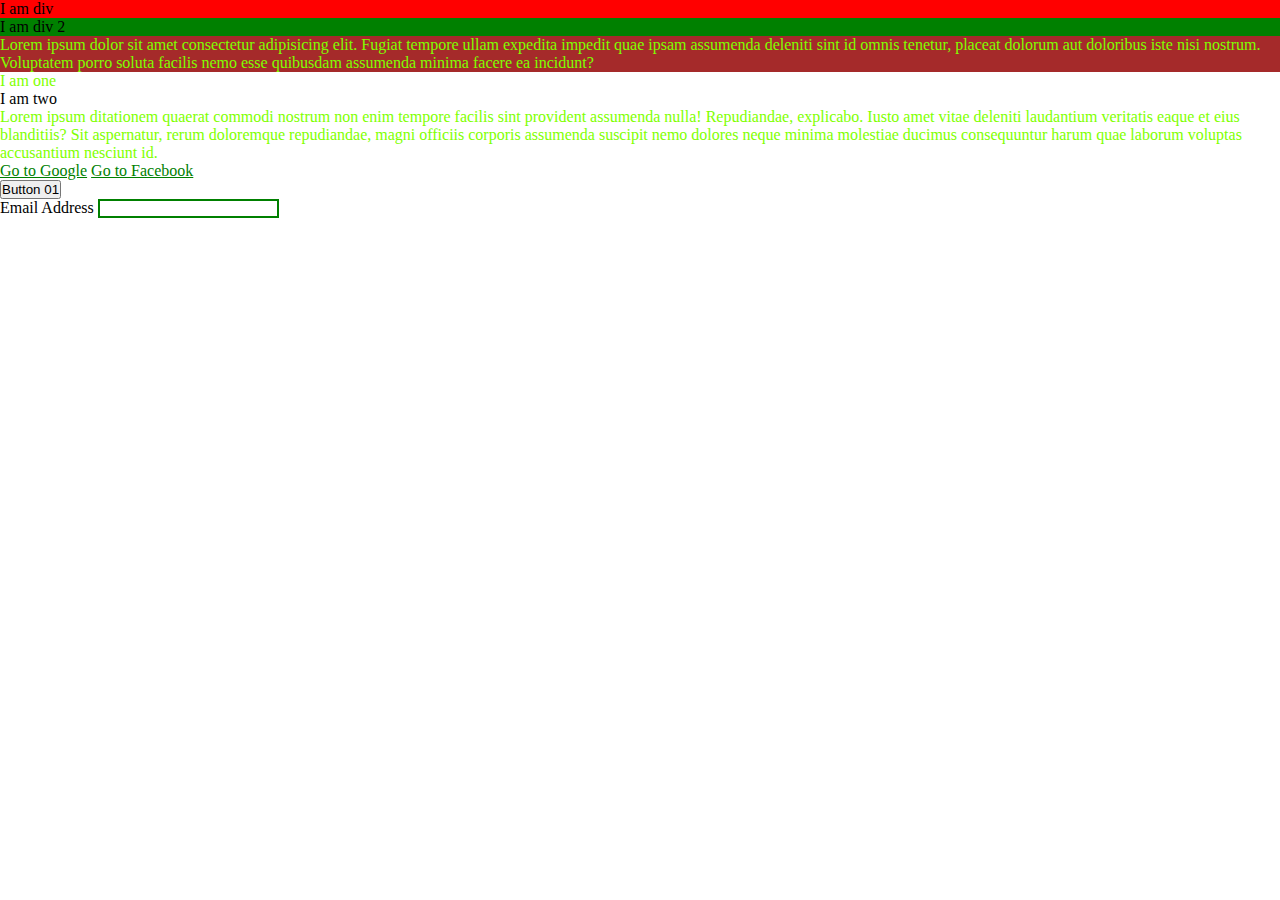
<file: Day 01/index.html>
<!DOCTYPE html>
<html lang="en">
<head>
    <meta charset="UTF-8">
    <meta name="viewport" content="width=device-width, initial-scale=1.0">
    <title>CSS Selectors</title>
    <link rel="stylesheet" href="style.css">
</head>
<body>
    <div class="red">
        I am div
    </div>

    <div id="green">
        I am div 2
    </div>

    <!-- child selector  -->
    <div>
        <p>Lorem ipsum dolor sit amet consectetur adipisicing elit. Fugiat tempore ullam expedita impedit quae ipsam assumenda deleniti sint id omnis tenetur, placeat dolorum aut doloribus iste nisi nostrum. Voluptatem porro soluta facilis nemo esse quibusdam assumenda minima facere ea incidunt?</p>
    </div>
    <main class="one">
        <p>I am one</p>
        <p>I am two</p>
    </main>

    <div>
        <article>
            <p>Lorem ipsum ditationem quaerat commodi nostrum non enim tempore facilis sint provident assumenda nulla! Repudiandae, explicabo. Iusto amet vitae deleniti laudantium veritatis eaque et eius blanditiis? Sit aspernatur, rerum doloremque repudiandae, magni officiis corporis assumenda suscipit nemo dolores neque minima molestiae ducimus consequuntur harum quae laborum voluptas accusantium nesciunt id.</p>
        </article>
    </div>

    <a href="https://www.google.com">Go to Google</a>
    <a href="https://www.facebook.com">Go to Facebook</a>

    <div>
        <button>Button 01</button>
    </div>

    <div>
        <label for="takeEmail">Email Address</label>
        <input type="email" name="takeEmail" id="takeEmail">
    </div>
</body>
</html>
</file>
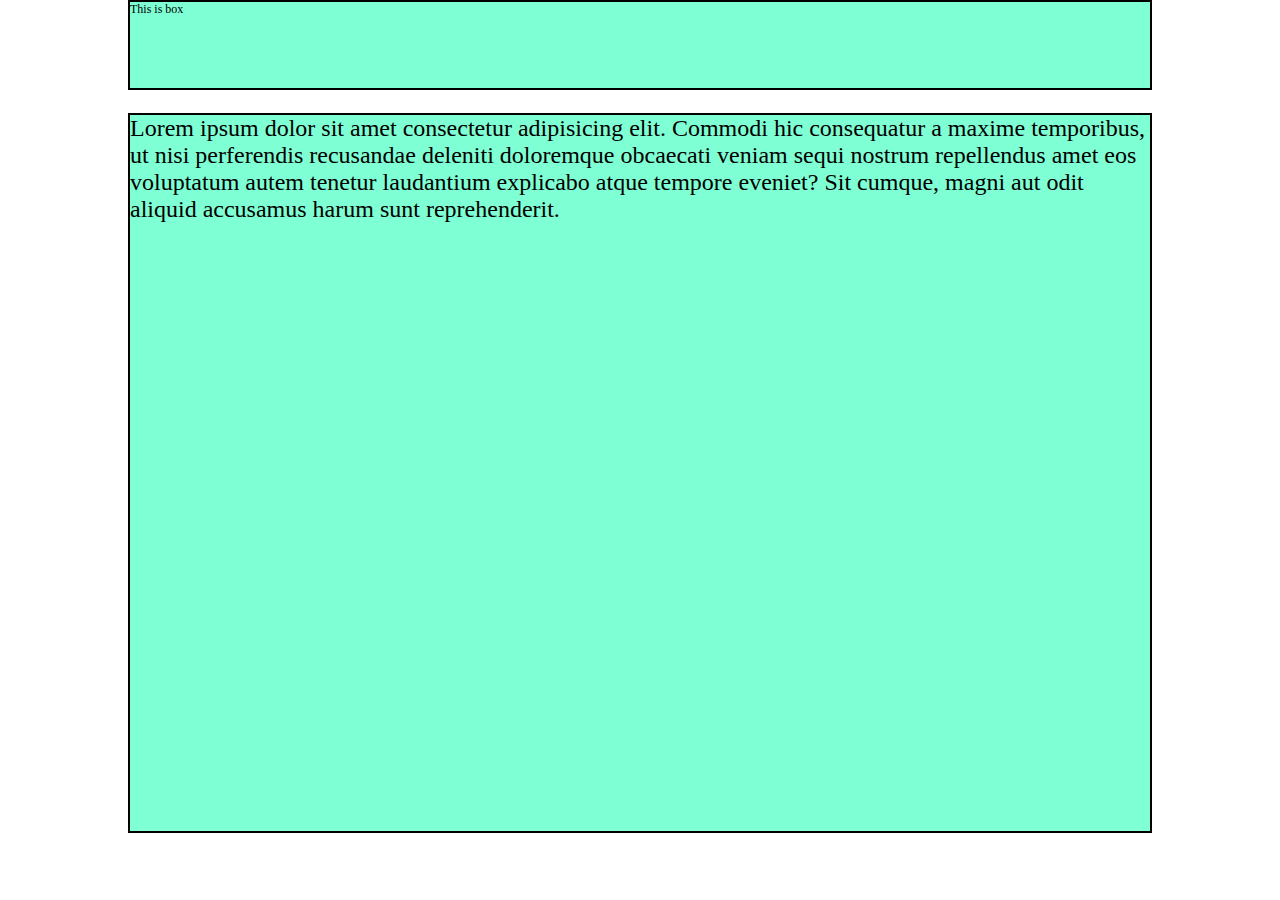
<file: Day 03/index.html>
<!DOCTYPE html>
<html lang="en">
<head>
    <meta charset="UTF-8">
    <meta name="viewport" content="width=device-width, initial-scale=1.0">
    <title>Sizing Units in HTML</title>
    <style>
        *{
            margin: 0;
            padding: 0;
        }
        html{
            font-size: 12px;
        }
        .box{
            border: 2px solid black;
            /* width: 1596px;  this is not responsive unit*/
            width: 80vw;
            height: 10vh;
            margin: auto;
            background-color: aquamarine;
            box-sizing: border-box;
        }
        .container{
            border: 2px solid black;
            /* width: 1596px;  this is not responsive unit*/
            width: 80vw;
            height: 80vh;
            margin: 23px auto;
            background-color: aquamarine;
            box-sizing: border-box;
            font-size: 18px;
        }

        .container p{
            font-size: 2rem;
        }
    </style>
</head>
<body>
    <div class="box">
        This is box
    </div>

    <div class="container">
        <p>
            Lorem ipsum dolor sit amet consectetur adipisicing elit. Commodi hic consequatur a maxime temporibus, ut nisi perferendis recusandae deleniti doloremque obcaecati veniam sequi nostrum repellendus amet eos voluptatum autem tenetur laudantium explicabo atque tempore eveniet? Sit cumque, magni aut odit aliquid accusamus harum sunt reprehenderit.
        </p>
        
    </div>
</body>
</html>
</file>
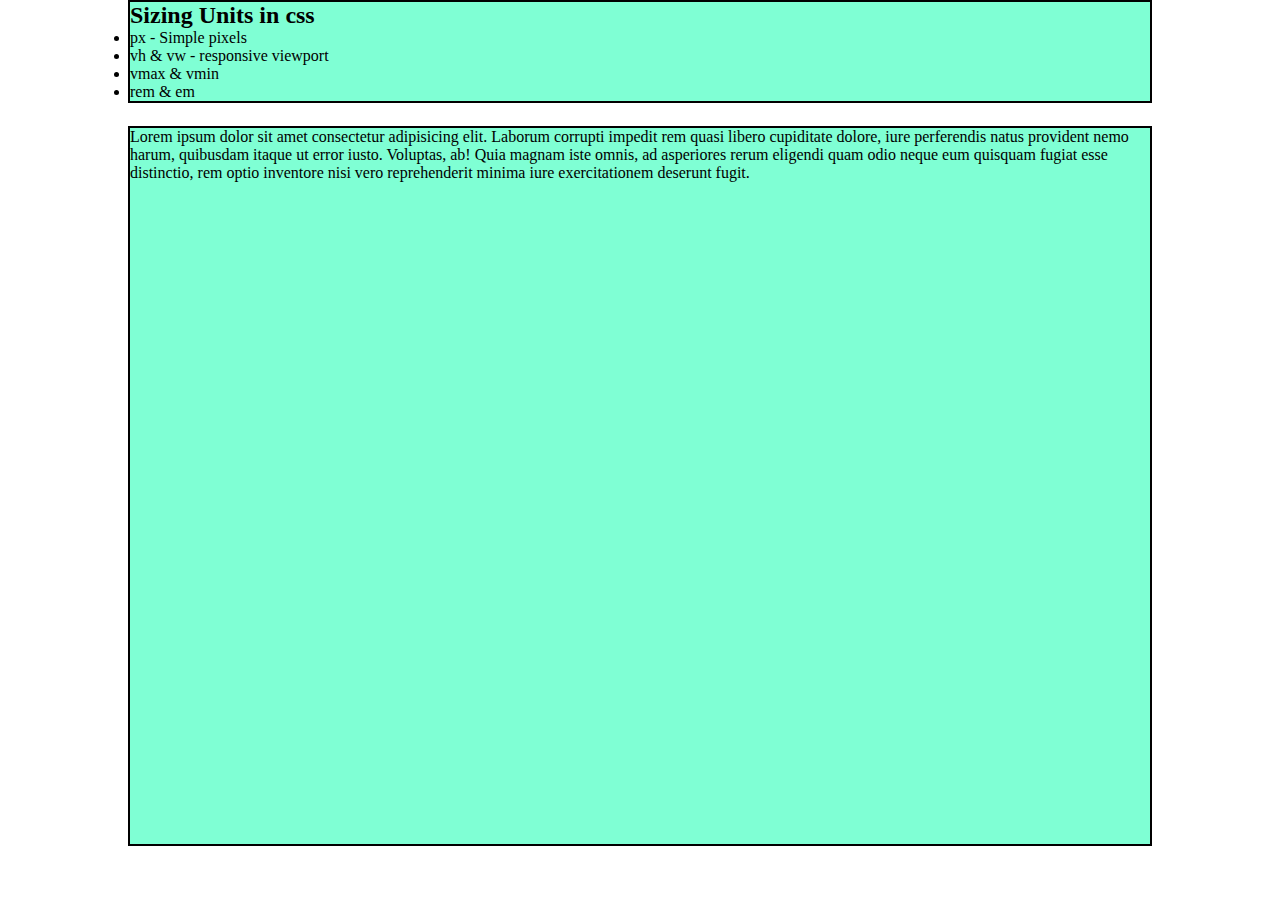
<file: Day 04/index.html>
<!DOCTYPE html>
<html lang="en">
<head>
    <meta charset="UTF-8">
    <meta name="viewport" content="width=device-width, initial-scale=1.0">
    <title>Sizing Units in CSS</title>
    <style>
        *{
            margin: 0px;
            padding: 0;
        }
        .box{

            box-sizing: border-box;
            border: 2px solid black;
            /* width: 1600px; */
            width: 80vw;
            margin: auto;
            background-color: aquamarine;
        }
        .container{
            box-sizing: border-box;
            border: 2px solid black;
            /* width: 1600px; */
            width: 80vw;
            height: 80vh;
            margin: 23px auto;
            background-color: aquamarine;
        }
    </style>
</head>
<body>
    <div class="box">
        <h2>Sizing Units in css</h2>
        <ul>
            <li>px - Simple pixels</li>
            <li>vh & vw - responsive viewport</li>
            <li>vmax & vmin</li>
            <li>rem & em</li>
        </ul>
    </div>

    <div class="container">
        Lorem ipsum dolor sit amet consectetur adipisicing elit. Laborum corrupti impedit rem quasi libero cupiditate dolore, iure perferendis natus provident nemo harum, quibusdam itaque ut error iusto. Voluptas, ab! Quia magnam iste omnis, ad asperiores rerum eligendi quam odio neque eum quisquam fugiat esse distinctio, rem optio inventore nisi vero reprehenderit minima iure exercitationem deserunt fugit.
    </div>
</body>
</html>
</file>
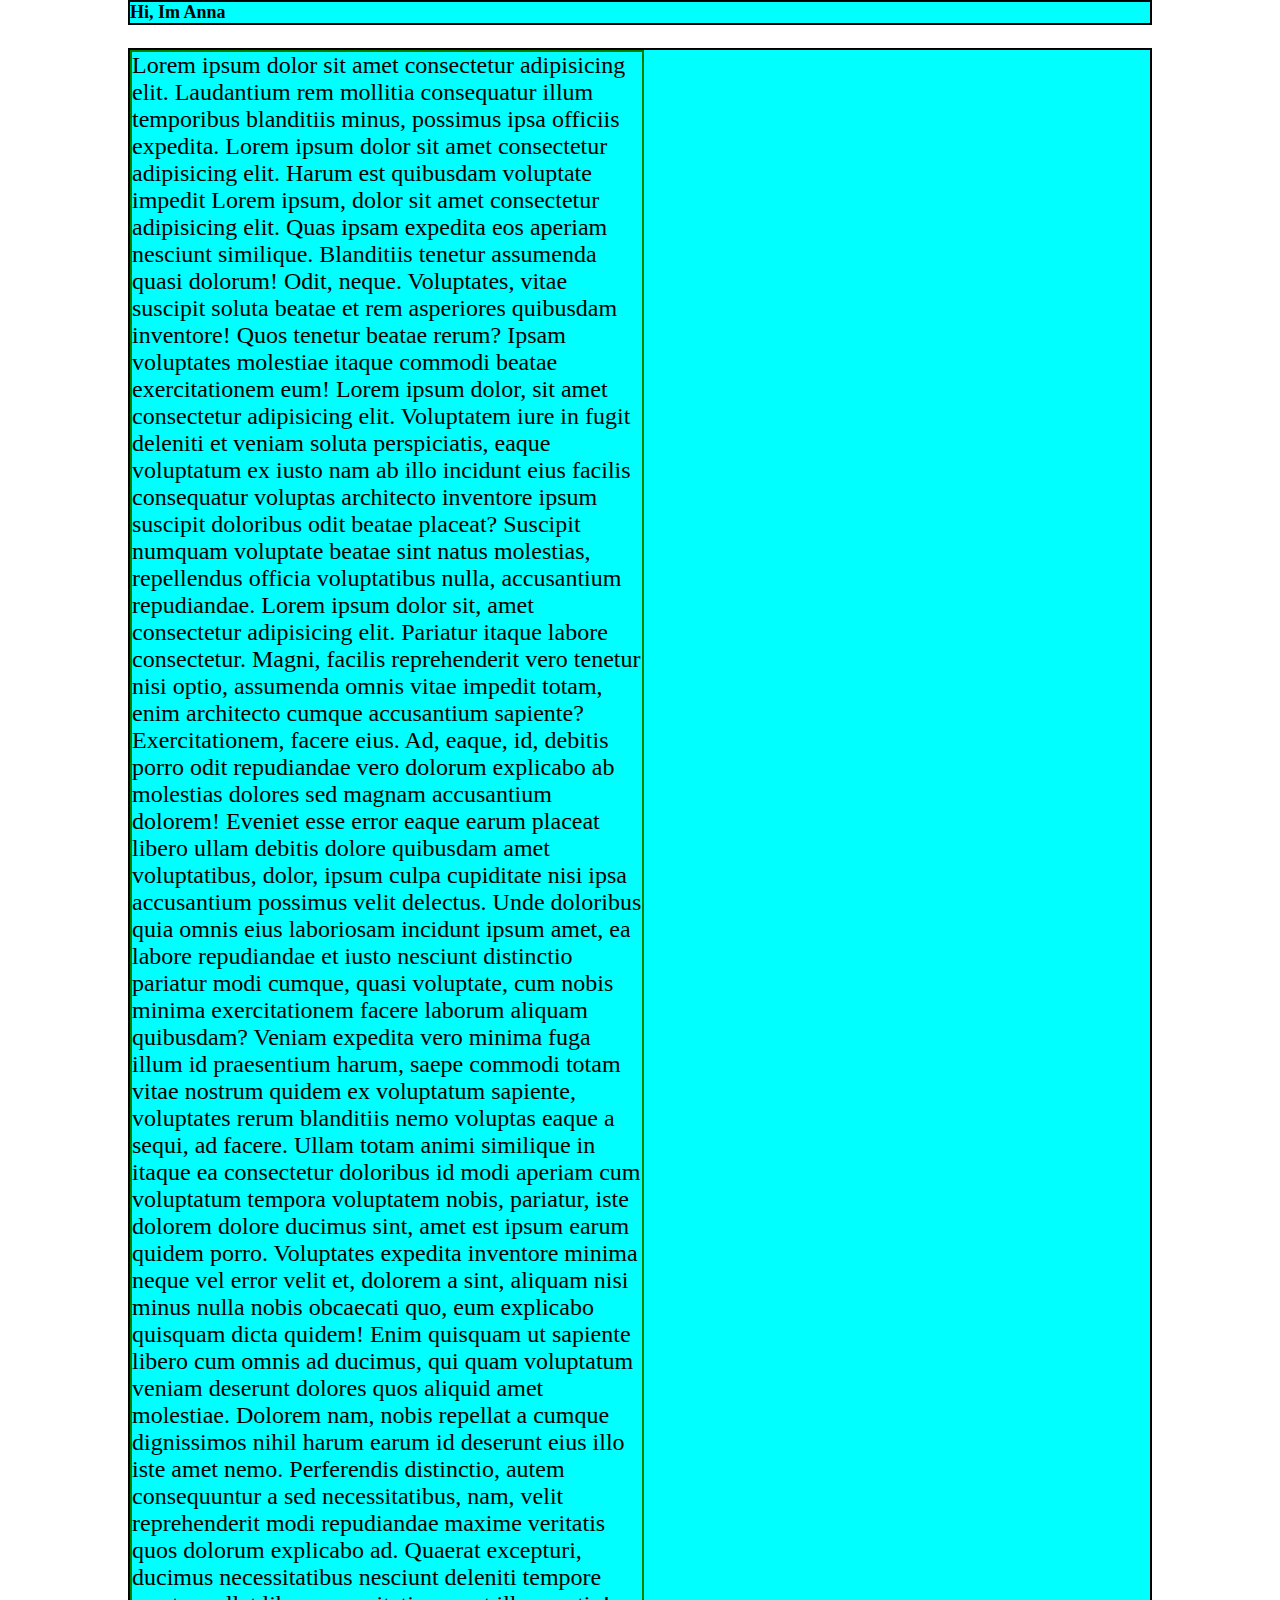
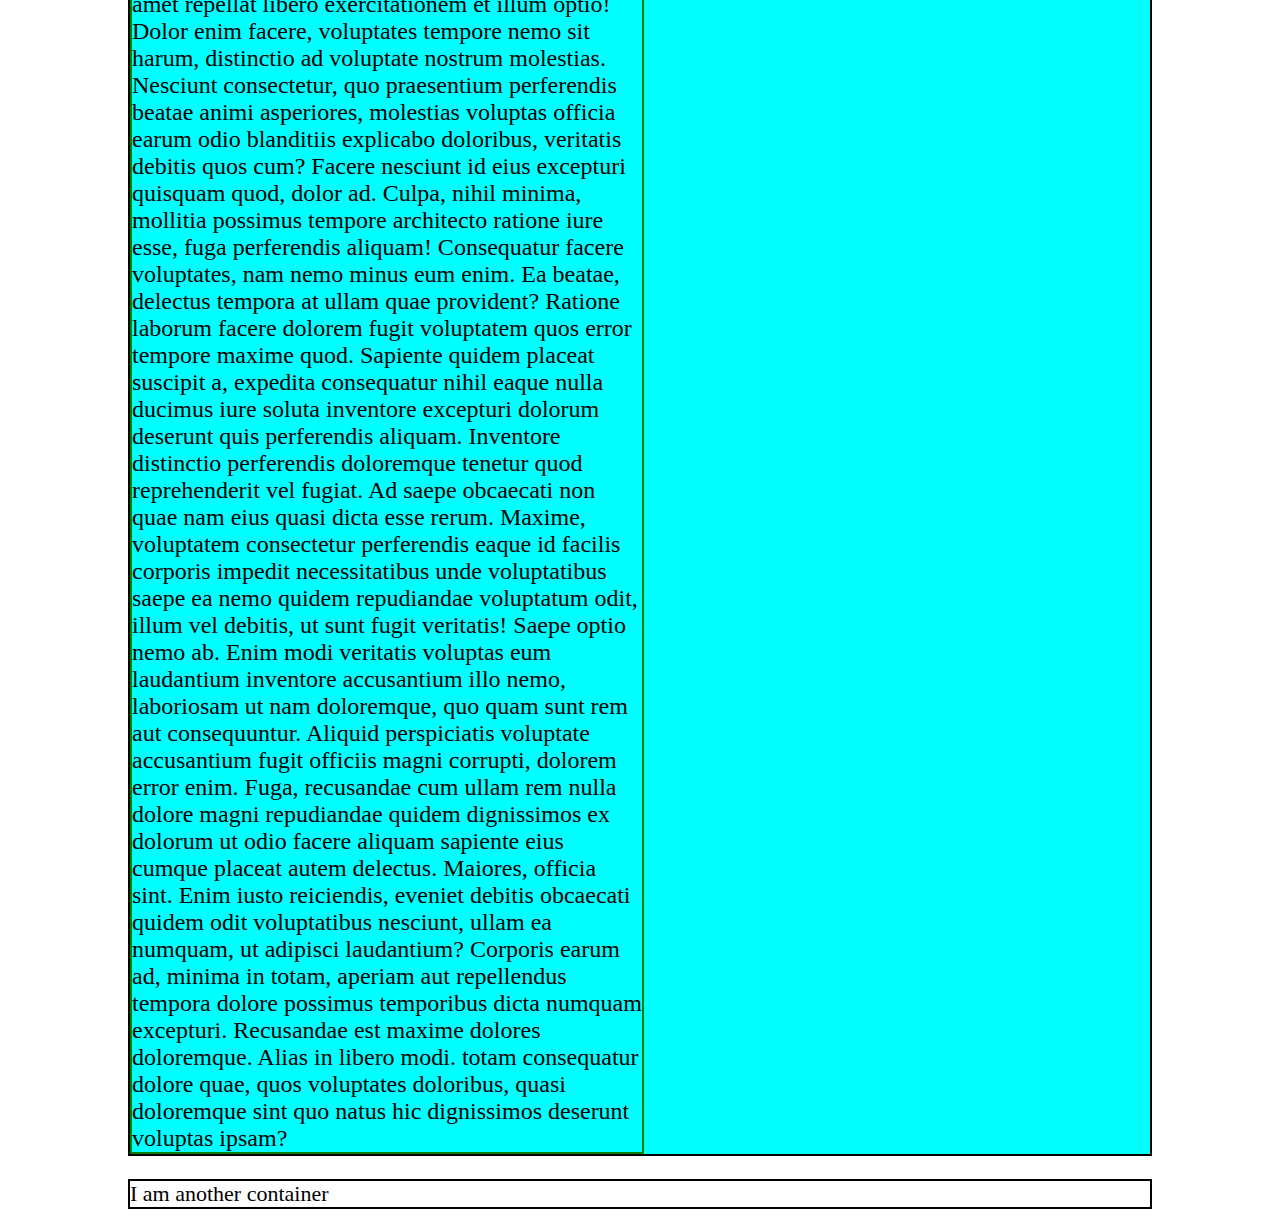
<file: Day 05/index.html>
<!DOCTYPE html>
<html lang="en">
<head>
    <meta charset="UTF-8">
    <meta name="viewport" content="width=device-width, initial-scale=1.0">
    <title>Sizing units in CSS</title>
    <style>
        *{
            margin: 0;
            padding: 0;
        }
        html{
            font-size: 12px;
        }
        .box{
            border: 2px solid black;
            background-color: aqua;
            /* width: 1600px; */
            width: 80vw; /*View port width*/
            margin: auto;
            box-sizing: border-box;
        }

        
        .container{
            border: 2px solid black;
            background-color: aqua;
            min-height: 80vh;
            /* width: 1600px; */
            width: 80vw; /*View port width*/
            
            margin: 23px auto;
            font-size: 16px;
            box-sizing: border-box;
        }

        .container p{
            border: 2px solid green;
            width: 50%;
            /* font-size: 2em; emphemeral unit */
            font-size: 2rem;
        }

        .mycont{
            box-sizing: border-box;
            margin: 23px auto;
            border: 2px solid black;
            color: rgb(0, 0, 0);
            font-size: 22px;
            width: 100vmin;
            width: 80vw;
        }
    </style>
</head>
<body>
    <div class="box">
        <h2>Hi, Im Anna</h2>
    </div>

    <div class="container">
        <p>Lorem ipsum dolor sit amet consectetur adipisicing elit. Laudantium rem mollitia consequatur illum temporibus blanditiis minus, possimus ipsa officiis expedita. Lorem ipsum dolor sit amet consectetur adipisicing elit. Harum est quibusdam voluptate impedit 
        Lorem ipsum, dolor sit amet consectetur adipisicing elit. Quas ipsam expedita eos aperiam nesciunt similique. Blanditiis tenetur assumenda quasi dolorum! Odit, neque. Voluptates, vitae suscipit soluta beatae et rem asperiores quibusdam inventore! Quos tenetur beatae rerum? Ipsam voluptates molestiae itaque commodi beatae exercitationem eum! Lorem ipsum dolor, sit amet consectetur adipisicing elit. Voluptatem iure in fugit deleniti et veniam soluta perspiciatis, eaque voluptatum ex iusto nam ab illo incidunt eius facilis consequatur voluptas architecto inventore ipsum suscipit doloribus odit beatae placeat? Suscipit numquam voluptate beatae sint natus molestias, repellendus officia voluptatibus nulla, accusantium repudiandae. Lorem ipsum dolor sit, amet consectetur adipisicing elit. Pariatur itaque labore consectetur. Magni, facilis reprehenderit vero tenetur nisi optio, assumenda omnis vitae impedit totam, enim architecto cumque accusantium sapiente? Exercitationem, facere eius. Ad, eaque, id, debitis porro odit repudiandae vero dolorum explicabo ab molestias dolores sed magnam accusantium dolorem! Eveniet esse error eaque earum placeat libero ullam debitis dolore quibusdam amet voluptatibus, dolor, ipsum culpa cupiditate nisi ipsa accusantium possimus velit delectus. Unde doloribus quia omnis eius laboriosam incidunt ipsum amet, ea labore repudiandae et iusto nesciunt distinctio pariatur modi cumque, quasi voluptate, cum nobis minima exercitationem facere laborum aliquam quibusdam? Veniam expedita vero minima fuga illum id praesentium harum, saepe commodi totam vitae nostrum quidem ex voluptatum sapiente, voluptates rerum blanditiis nemo voluptas eaque a sequi, ad facere. Ullam totam animi similique in itaque ea consectetur doloribus id modi aperiam cum voluptatum tempora voluptatem nobis, pariatur, iste dolorem dolore ducimus sint, amet est ipsum earum quidem porro. Voluptates expedita inventore minima neque vel error velit et, dolorem a sint, aliquam nisi minus nulla nobis obcaecati quo, eum explicabo quisquam dicta quidem! Enim quisquam ut sapiente libero cum omnis ad ducimus, qui quam voluptatum veniam deserunt dolores quos aliquid amet molestiae. Dolorem nam, nobis repellat a cumque dignissimos nihil harum earum id deserunt eius illo iste amet nemo. Perferendis distinctio, autem consequuntur a sed necessitatibus, nam, velit reprehenderit modi repudiandae maxime veritatis quos dolorum explicabo ad. Quaerat excepturi, ducimus necessitatibus nesciunt deleniti tempore amet repellat libero exercitationem et illum optio! Dolor enim facere, voluptates tempore nemo sit harum, distinctio ad voluptate nostrum molestias. Nesciunt consectetur, quo praesentium perferendis beatae animi asperiores, molestias voluptas officia earum odio blanditiis explicabo doloribus, veritatis debitis quos cum? Facere nesciunt id eius excepturi quisquam quod, dolor ad. Culpa, nihil minima, mollitia possimus tempore architecto ratione iure esse, fuga perferendis aliquam! Consequatur facere voluptates, nam nemo minus eum enim. Ea beatae, delectus tempora at ullam quae provident? Ratione laborum facere dolorem fugit voluptatem quos error tempore maxime quod. Sapiente quidem placeat suscipit a, expedita consequatur nihil eaque nulla ducimus iure soluta inventore excepturi dolorum deserunt quis perferendis aliquam. Inventore distinctio perferendis doloremque tenetur quod reprehenderit vel fugiat. Ad saepe obcaecati non quae nam eius quasi dicta esse rerum. Maxime, voluptatem consectetur perferendis eaque id facilis corporis impedit necessitatibus unde voluptatibus saepe ea nemo quidem repudiandae voluptatum odit, illum vel debitis, ut sunt fugit veritatis! Saepe optio nemo ab. Enim modi veritatis voluptas eum laudantium inventore accusantium illo nemo, laboriosam ut nam doloremque, quo quam sunt rem aut consequuntur. Aliquid perspiciatis voluptate accusantium fugit officiis magni corrupti, dolorem error enim. Fuga, recusandae cum ullam rem nulla dolore magni repudiandae quidem dignissimos ex dolorum ut odio facere aliquam sapiente eius cumque placeat autem delectus. Maiores, officia sint. Enim iusto reiciendis, eveniet debitis obcaecati quidem odit voluptatibus nesciunt, ullam ea numquam, ut adipisci laudantium? Corporis earum ad, minima in totam, aperiam aut repellendus tempora dolore possimus temporibus dicta numquam excepturi. Recusandae est maxime dolores doloremque. Alias in libero modi.    totam consequatur dolore quae, quos voluptates doloribus, quasi doloremque sint quo natus hic dignissimos deserunt voluptas ipsam?</p>
        
    </div>

    <div class="mycont">
        I am another container
    </div>
</body>
</html>
</file>
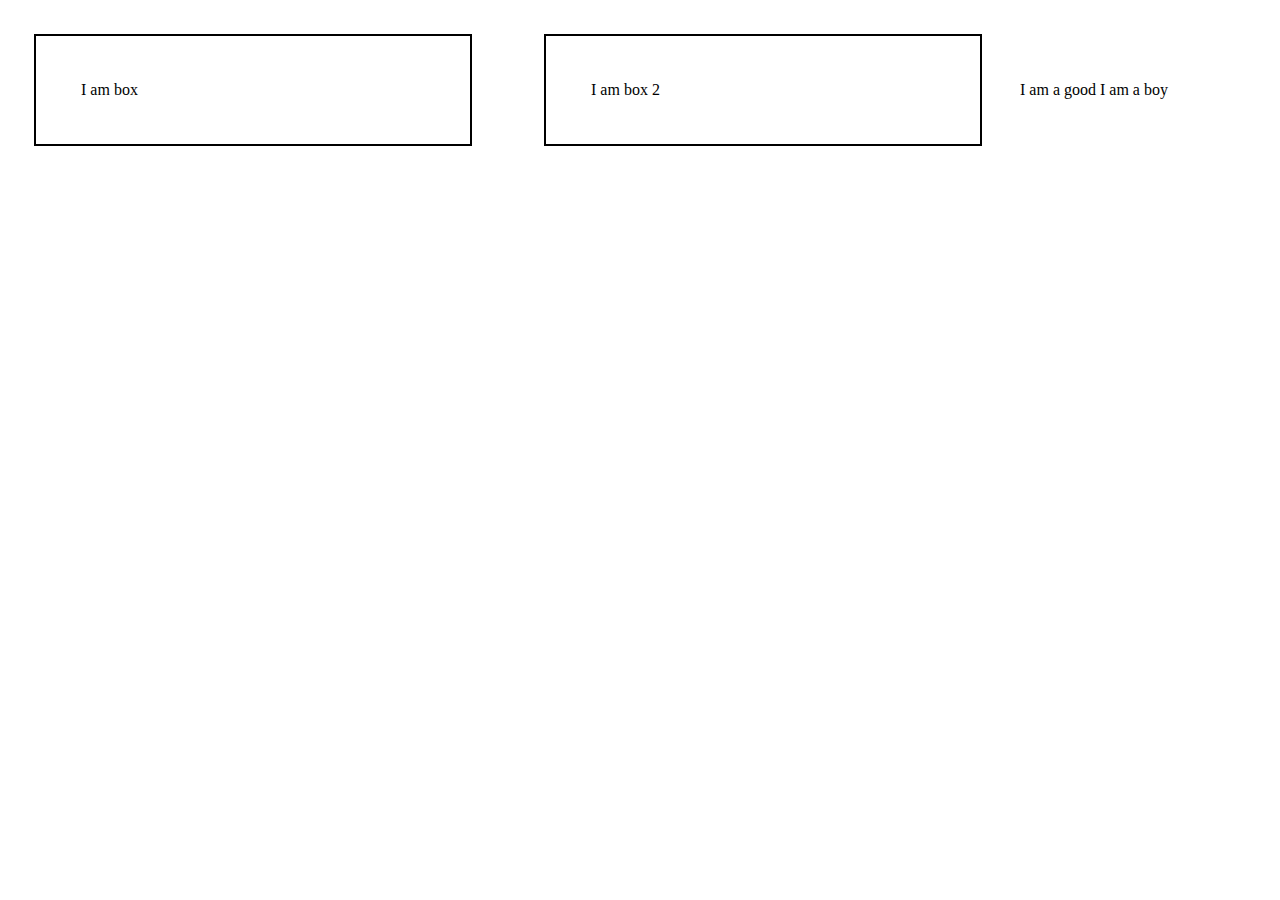
<file: Day 06/index.html>
<!DOCTYPE html>
<html lang="en">
<head>
    <meta charset="UTF-8">
    <meta name="viewport" content="width=device-width, initial-scale=1.0">
    <title>Display properties</title>
    <style>
        *{
            margin: 0;
            padding: 0;
        }
        .box{
            padding: 45px;
            width: 344px;
            border: 2px solid black;
            display: inline-block; /*Cant apply width or padding or margin properly if your display is just inline, you have to add inline-block*/
            margin: 34px;
            /* display: none;    */
        }
        .box1{
            /* display: none; */
            /* visibility: hidden   ; */
        }
    </style>
</head>
<body>
    <div class="box box1">
        I am box
    </div>

    <div class="box">
        I am box 2
    </div>

    <span> I am a good</span>
    <span>I am a boy</span>
</body>
</html>
</file>
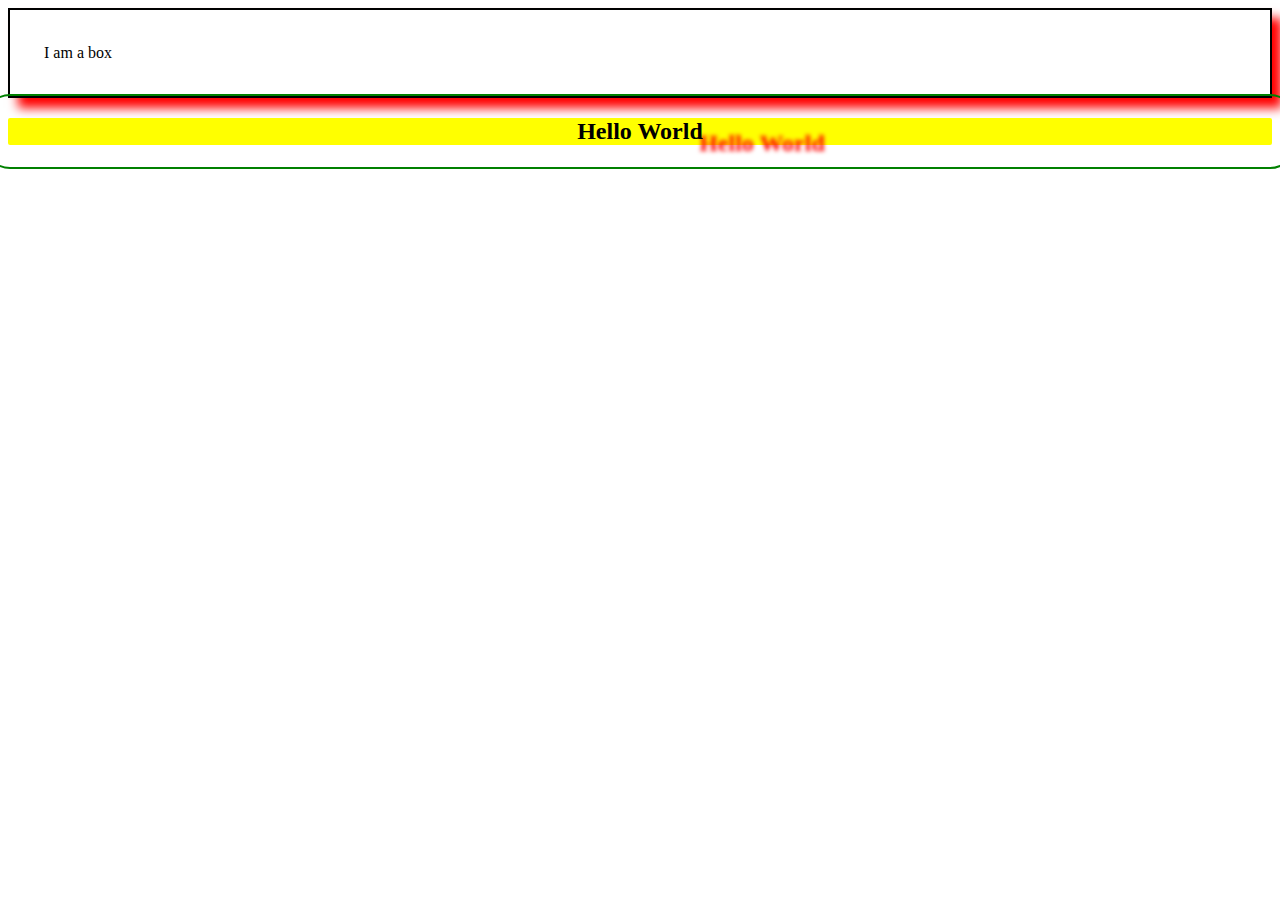
<file: Day 07/index.html>
<!DOCTYPE html>
<html lang="en">
<head>
    <meta charset="UTF-8">
    <meta name="viewport" content="width=device-width, initial-scale=1.0">
    <title>Shadows and Outlines</title>
    <style>
        .box{
            border: 2px solid black;
            padding: 34px;
            /* box-shadow: h-offset v-offset blur spread color inset; */
            box-shadow: 10px 10px 10px red;
        }
        h2{
            /* text-shadow: h-offset v-offset blur color; */
            text-shadow: 122px 12px 4px #ff0000;
            
            /* Outline  */
            outline: 2px solid green;
            outline-offset: 22px;
            background-color: yellow;
            text-align: center;
            border-radius: 2px;   
        }
    </style>
</head>
<body>
    <div class="box">
        I am a box
    </div>

    <h2>Hello World</h2>
</body>
</html>
</file>
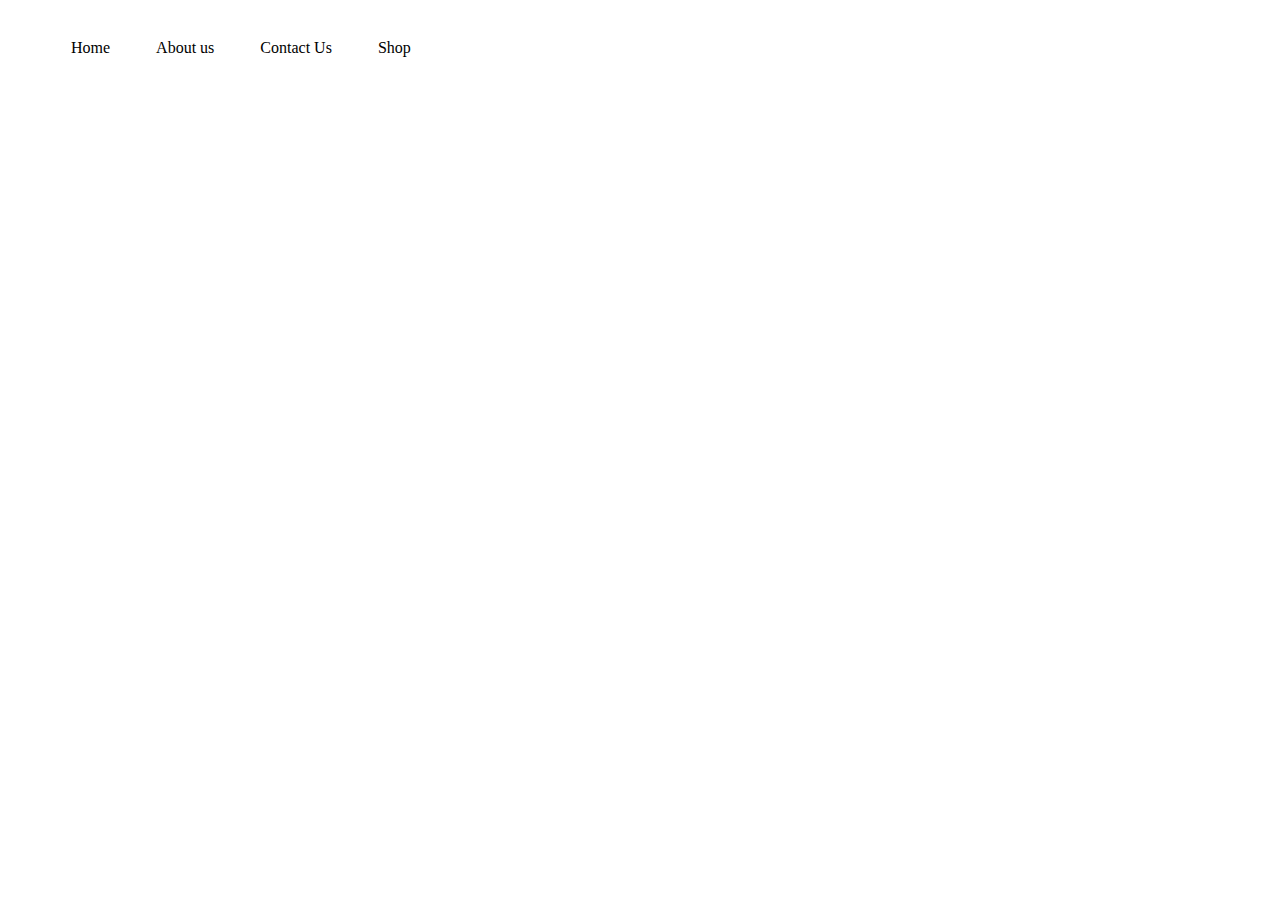
<file: Day 08/index.html>
<!DOCTYPE html>
<html lang="en">
<head>
    <meta charset="UTF-8">
    <meta name="viewport" content="width=device-width, initial-scale=1.0">
    <title>Styling lists</title>
    <style>
        nav ul li{
            padding: 23px;
            list-style: none;
            /* list-style-type: ":) "; */
            /* background-color: yellow; */
            list-style-position: inside;
            /* border: 2px solid black; */
            /* list-style:  disc inside url("./icon.png") ; */
            /* list-style-image: url("./icon.png"); */
        }
        nav ul{
            display: flex;
        }
    </style>
</head>
<body>
    <nav>
        <ul>
            <li>Home</li>
            <li>About us</li>
            <li>Contact Us</li>
            <li>Shop</li>
        </ul>
    </nav>
</body>
</html>
</file>
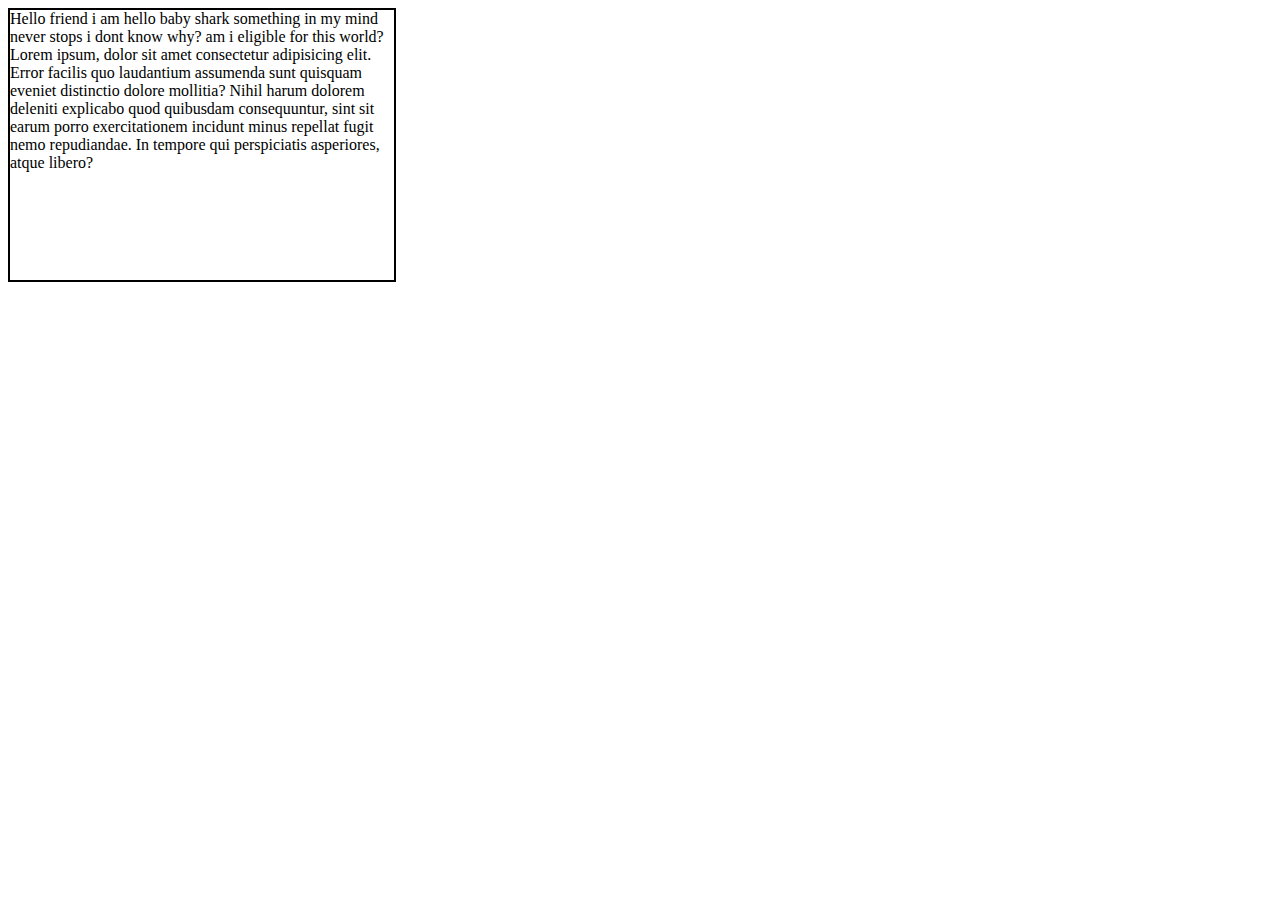
<file: Day 09/index.html>
<!DOCTYPE html>
<html lang="en">
<head>
    <meta charset="UTF-8">
    <meta name="viewport" content="width=device-width, initial-scale=1.0">
    <title>Overflow Properties</title>
    <style>
        .container{
            width: 30vw;
            height: 30vh;
            border: 2px solid black;
            /* overflow: scroll; */
            /* overflow: auto; */
            overflow-x: auto;
            overflow-y: scroll;
            /* overflow: clip; programitically dont enable to scroll*/
            /* overflow: hidden; */
            /* text-overflow: ellipsis;
            white-space: nowrap; */
        }
    </style>
</head>
<body>
    <div class="container">
        Hello friend i am hello baby shark something in my mind never stops i dont know why? am i eligible for this world? Lorem ipsum, dolor sit amet consectetur adipisicing elit. Error facilis quo laudantium assumenda sunt quisquam eveniet distinctio dolore mollitia? Nihil harum dolorem deleniti explicabo quod quibusdam consequuntur, sint sit earum porro exercitationem incidunt minus repellat fugit nemo repudiandae. In tempore qui perspiciatis asperiores, atque libero?
    </div>
</body>
</html>
</file>
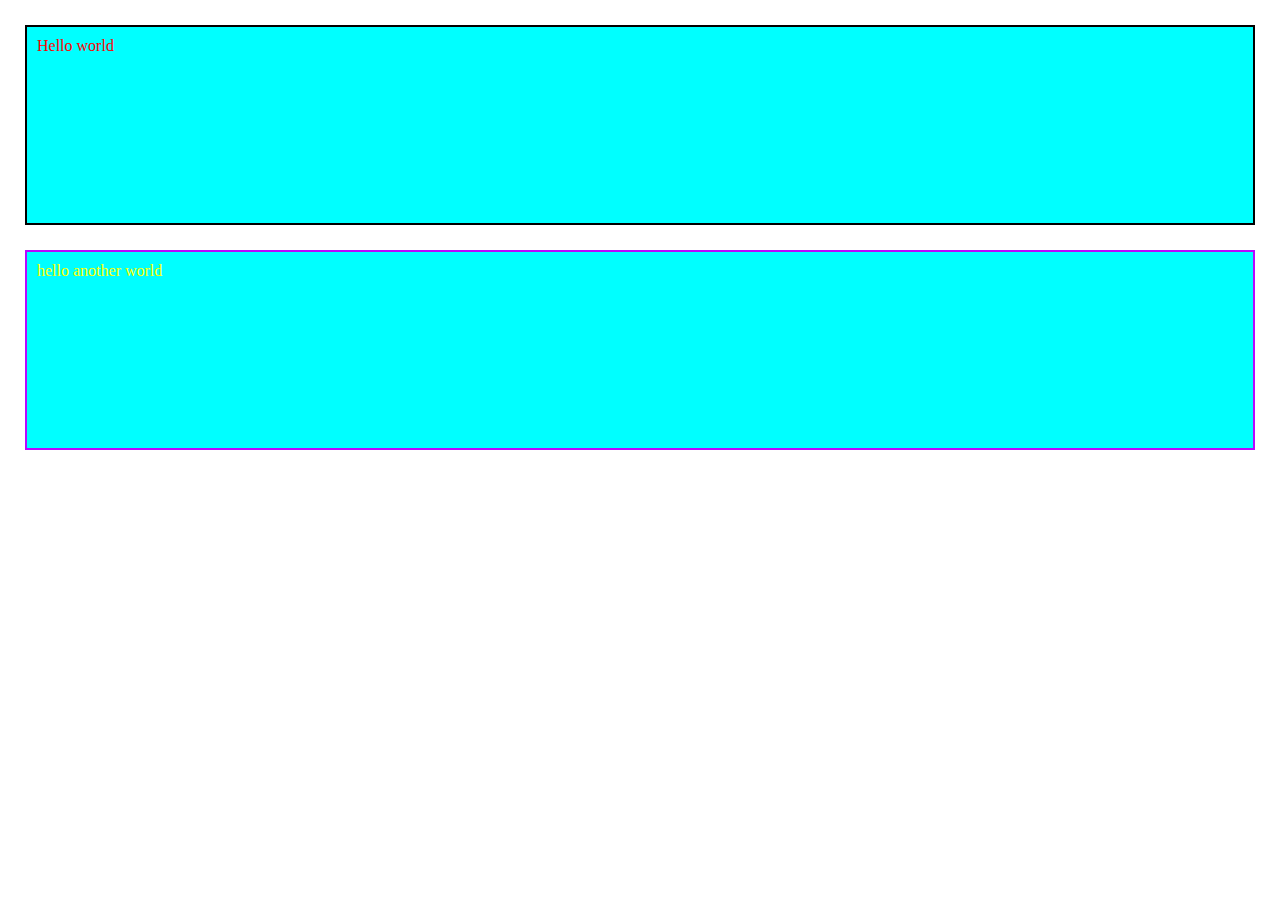
<file: Day 01/index2.html>
<!DOCTYPE html>
<html lang="en">
<head>
    <meta charset="UTF-8">
    <meta name="viewport" content="width=device-width, initial-scale=1.0">
    <title>Box model in CSS</title>
    <style>
        *{
            margin: 0;
            padding: 0;
        }
        .box{
            background-color: aqua;
        }
        .box2{
            color: yellow;
            border: 2px solid rgb(185, 7, 255);
            margin: 25px;
            padding: 10px;
            height: 200px;
            box-sizing: border-box;
        }
        /* In margin collapse the maximum margin applies  */
        .box1{
            border: 2px solid black;
            margin: 25px;
            padding: 10px;
            color: red;
            height: 200px;
            box-sizing: border-box;
        }
    </style>
</head>
<body>
    <div class="box box1">
        Hello world
    </div>

    <div class="box box2">
        hello another world
    </div>
</body>
</html>
</file>
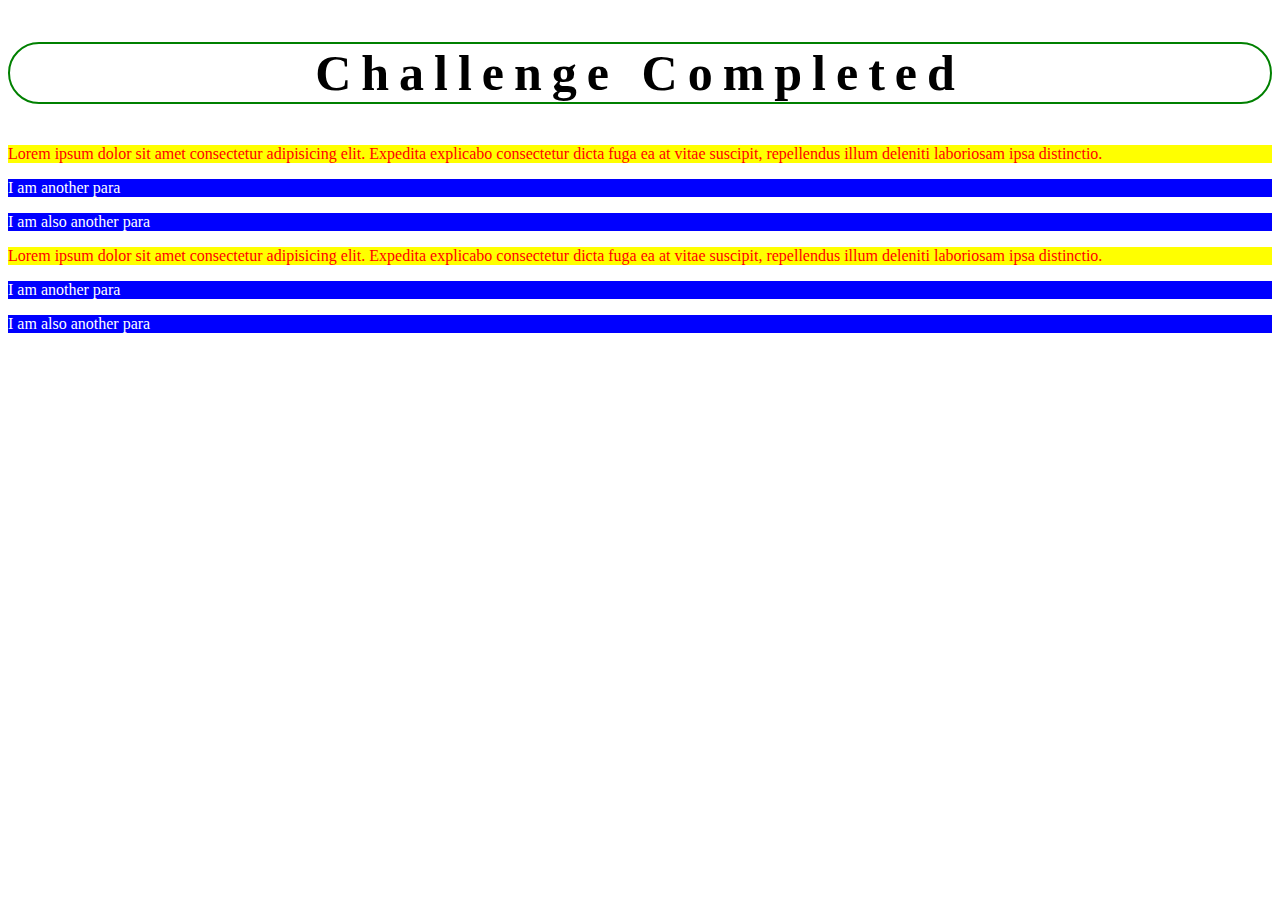
<file: Day 02/challenge.html>
<!DOCTYPE html>
<html lang="en">
<head>
    <meta charset="UTF-8">
    <meta name="viewport" content="width=device-width, initial-scale=1.0">
    <title>Document</title>
    <style>
        p:first-child{
            background-color: yellow;
            color: red;
        }
        p{
            background-color: blue;
            color: white;
        }
        h2{
            letter-spacing: 10px;
            text-align: center;
            font-size: 50px;
            text-decoration-color: rgb(35, 236, 61);
            text-decoration: dotted;
            border: 2px solid green;
            border-radius: 44px;
        }
    </style>
</head>
<body>
    <h2>Challenge Completed</h2>
    <!-- Write html and css code to style a paragraph inside a div which contains 5 other paragraphs. The first paragraph must have background color yellow and text color red. The other paragraphs must have background color blue and text color white. The HMTL is written below for your reference. Do not change this html -->
    <div>
        <p>Lorem ipsum dolor sit amet consectetur adipisicing elit. Expedita explicabo consectetur dicta fuga ea at vitae suscipit, repellendus illum deleniti laboriosam ipsa distinctio.</p>
        <p>I am another para</p>
        <p>I am also another para</p>
    </div>
    <div>
        <p>Lorem ipsum dolor sit amet consectetur adipisicing elit. Expedita explicabo consectetur dicta fuga ea at vitae suscipit, repellendus illum deleniti laboriosam ipsa distinctio.</p>
        <p>I am another para</p>
        <p>I am also another para</p>
    </div>
</body>
</html>
</file>
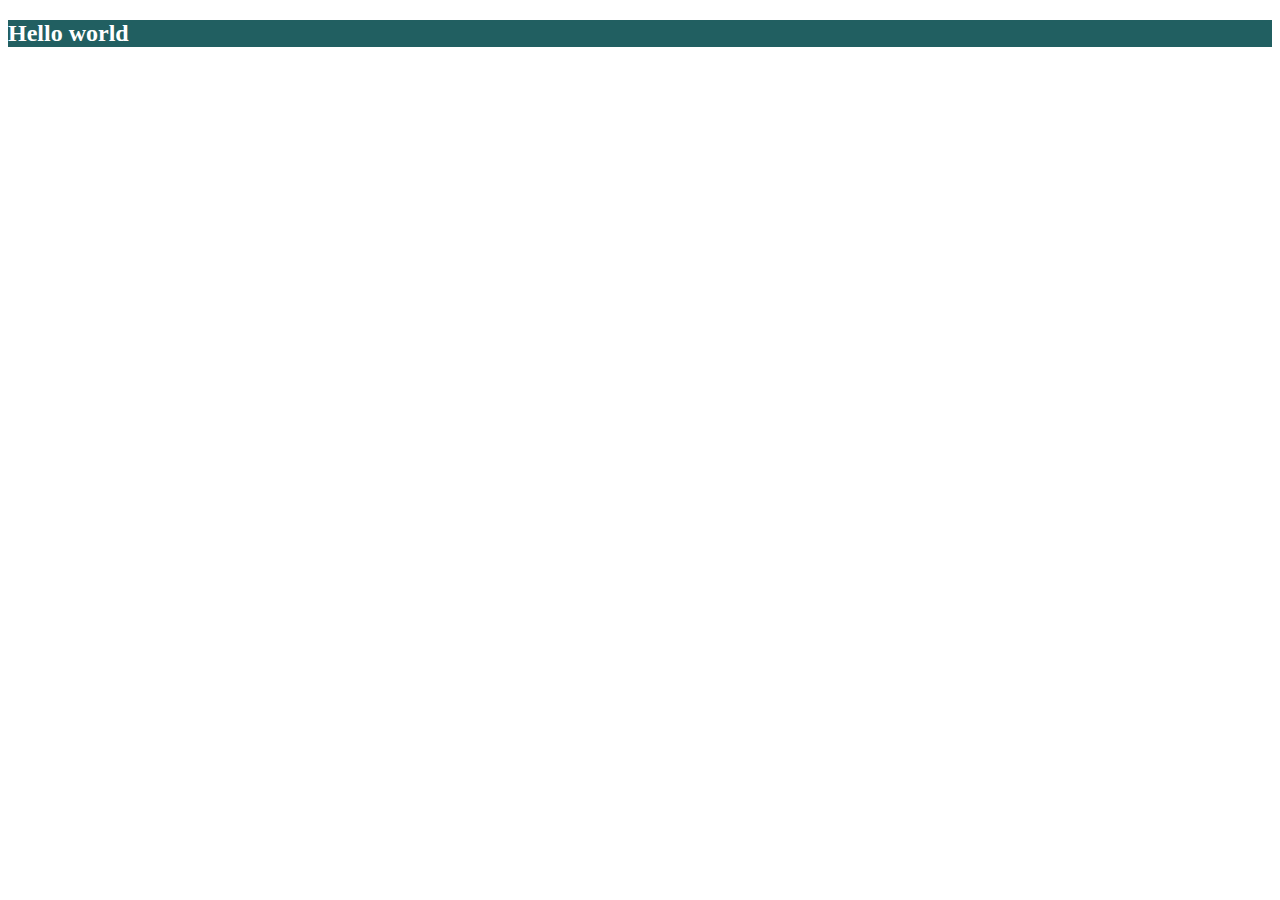
<file: Day 02/colors.html>
<!DOCTYPE html>
<html lang="en">
<head>
    <meta charset="UTF-8">
    <meta name="viewport" content="width=device-width, initial-scale=1.0">
    <title>Colors</title>
    <style>
        h2{
             /* color:darkred; */
            /* color: #0BEE0B; */
            /* color: rgb(76, 125, 59); */
            /* color: rgba(255, 22, 5, 0.175) */
            color: hsl(0, 0%, 100%);
            background-color: rgb(33, 95, 97);
        }
    </style>
</head>
<body>
    <h2>Hello world</h2>
</body>
</html>
</file>
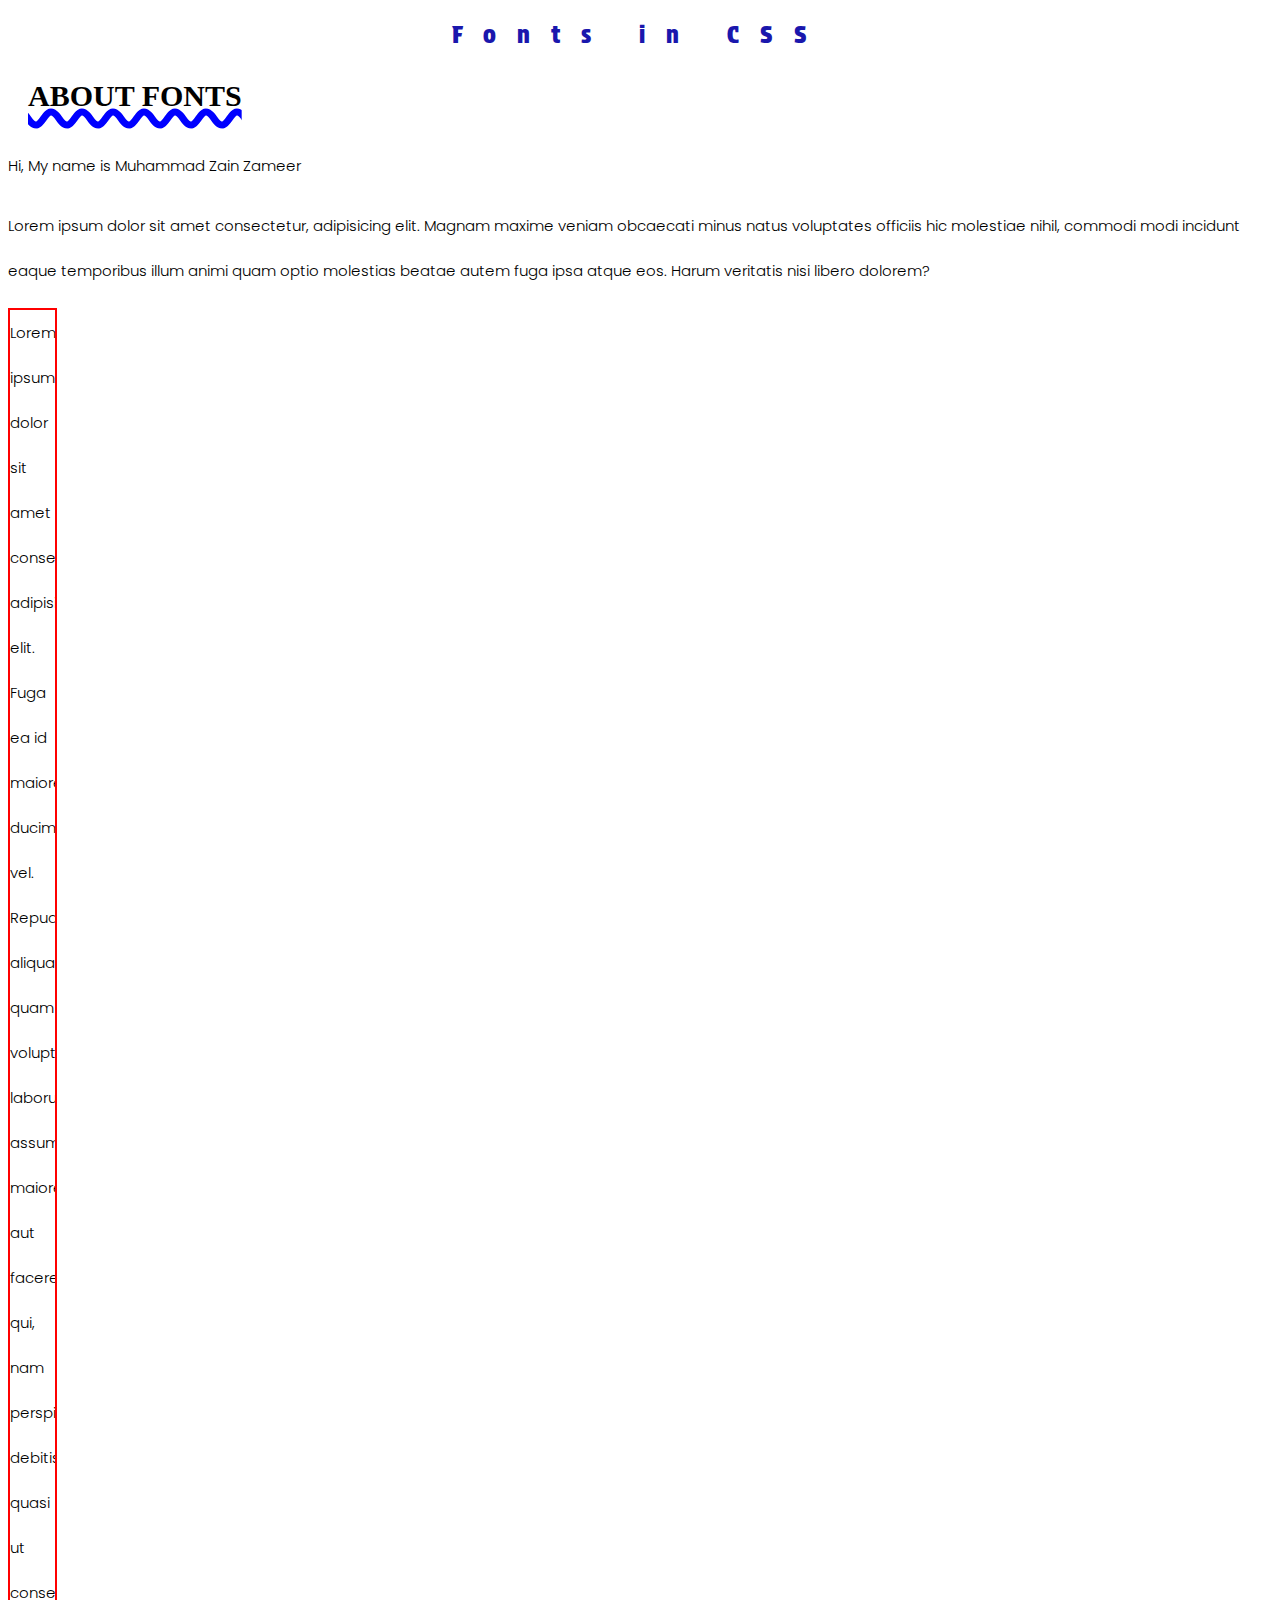
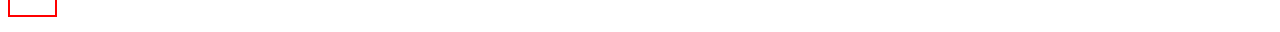
<file: Day 02/text.html>
<!DOCTYPE html>
<html lang="en">
<head>
    <meta charset="UTF-8">
    <meta name="viewport" content="width=device-width, initial-scale=1.0">
    <title>Fonts</title>
    <link rel="preconnect" href="https://fonts.googleapis.com">
    <link rel="preconnect" href="https://fonts.gstatic.com" crossorigin>
    <link href="https://fonts.googleapis.com/css2?family=Protest+Strike&display=swap" rel="stylesheet">
    <link rel="preconnect" href="https://fonts.googleapis.com">
    <link rel="preconnect" href="https://fonts.gstatic.com" crossorigin>
    <link href="https://fonts.googleapis.com/css2?family=Poppins:ital,wght@0,100;0,200;0,300;0,400;0,500;0,600;0,700;0,800;0,900;1,100;1,200;1,300;1,400;1,500;1,600;1,700;1,800;1,900&display=swap" rel="stylesheet">
    <style>
        h2{
            /* font-family: 'Lucida Sans', 'Lucida Sans Regular', 'Lucida Grande', 'Lucida Sans Unicode', Geneva, Verdana, sans-serif;
            font-weight: 500; */
            font-family: "Protest Strike", sans-serif;
            font-weight: 300;
            font-style: normal;
            color: rgb(26, 23, 173);
            text-align: center;
            letter-spacing: 21px;
        }
        p{
            line-height: 3;
            font-family: "Poppins", sans-serif;
            font-weight: 350;
            font-style: normal;
            font-size: 15px;
        }
        h3{
            font-size: 30px;
            text-transform: uppercase;
            text-decoration: underline;
            text-decoration-color: blue;
            text-decoration-style: wavy;
            text-decoration-thickness: 7px; 
            text-indent: 20px;
        }
        .lorem{
            border: 2px solid red;
            /* text-overflow: clip;  when text is overflowing from width what to perform it decides*/
            width: 45px;
            /* word-break: break-all;  for breaking the words*/
            /* overflow: hidden;  to not overflow outside the width or border*/
            overflow: hidden;
        }

    </style>
</head>
<body>
    <div>
        <h2>Fonts in CSS</h2>
        <h3>about Fonts</h3>
        <p>Hi, My name is Muhammad Zain Zameer</p>
        <p>Lorem ipsum dolor sit amet consectetur, adipisicing elit. Magnam maxime veniam obcaecati minus natus voluptates officiis hic molestiae nihil, commodi modi incidunt eaque temporibus illum animi quam optio molestias beatae autem fuga ipsa atque eos. Harum veritatis nisi libero dolorem?</p>
        <p class="lorem">Lorem ipsum dolor sit amet consectetur adipisicing elit. Fuga ea id maiores ducimus vel. Repudiandae, aliquam quam voluptatem laborum assumenda maiores, aut facere qui, nam perspiciatis debitis quasi ut consequuntur?</p>
    </div>
</body>
</html>
</file>
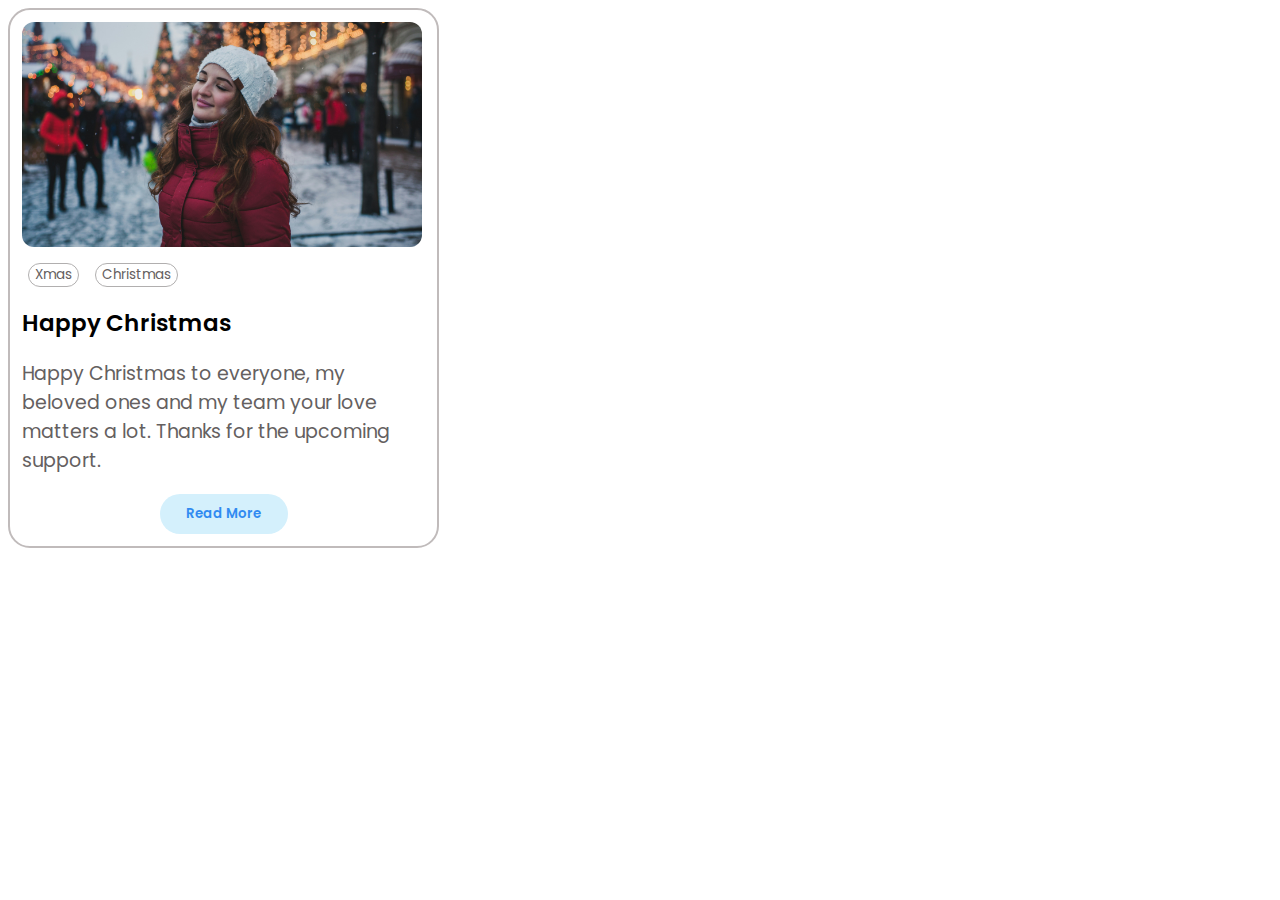
<file: Day 09/challenge.html>
<!DOCTYPE html>
<html lang="en">
<head>
    <meta charset="UTF-8">
    <meta name="viewport" content="width=device-width, initial-scale=1.0">
    <title>Design Card</title>
    <link rel="preconnect" href="https://fonts.googleapis.com">
    <link rel="preconnect" href="https://fonts.gstatic.com" crossorigin>
    <link href="https://fonts.googleapis.com/css2?family=Poppins:ital,wght@0,100;0,200;0,300;0,400;0,500;0,600;0,700;0,800;0,900;1,100;1,200;1,300;1,400;1,500;1,600;1,700;1,800;1,900&display=swap" rel="stylesheet">
    <style>
        .box{
            border: 2px solid rgb(192, 187, 187);
            width: 403px;
            border-radius: 22px;
            padding: 12px;
        }
        #PosterImage{
            text-align: center;
            border-radius: 12px;
        }
        .buttons{
            position: relative;
            top: 6px;
            color: rgb(100, 96, 96);
            border-radius: 22px;
            background-color: white;
            border: 0.5px solid rgb(177, 175, 175);
            margin: 6px;
            font-size: 13.5px;
            font-family: "Poppins", sans-serif;
            font-weight: 400;
            font-style: normal;
            cursor: pointer;
        }
        h2{
            font-family: "Poppins", sans-serif;
            font-weight: 600;
            font-style: normal;
            font-size: 23px;
        }
        p{
            color: rgb(100, 96, 96);
            font-size: 19px;
            font-family: "Poppins", sans-serif;
            font-weight: 400;
            font-style: normal;
        }
        #readMore{
            color: rgb(49, 139, 241);
            border-radius: 28px;
            background-color: rgb(212, 240, 252);
            border: 0.2px solid transparent;
            padding: 9px;
            width: 128px;
            font-family: "Poppins", sans-serif;
            font-weight: 600;
            font-style: normal;
            cursor: pointer;
            
        }
        .footer{
            text-align: center;
        }
    </style>
</head>
<body>
    <div class="box">
        <img id="PosterImage" src="./poster.jpg" alt="Image of Girl" width="400px">
        <div class="middleButtons">
            <button class="buttons">Xmas</button>
            <button class="buttons">Christmas</button>    
        </div>
        <h2>Happy Christmas</h2>
        <p>Happy Christmas to everyone, my beloved ones and my team your love matters a lot. Thanks for the upcoming support.</p>
        <div class="footer">
            <button id="readMore">Read More</button>
        </div>
    </div>
</body>
</html>
</file>
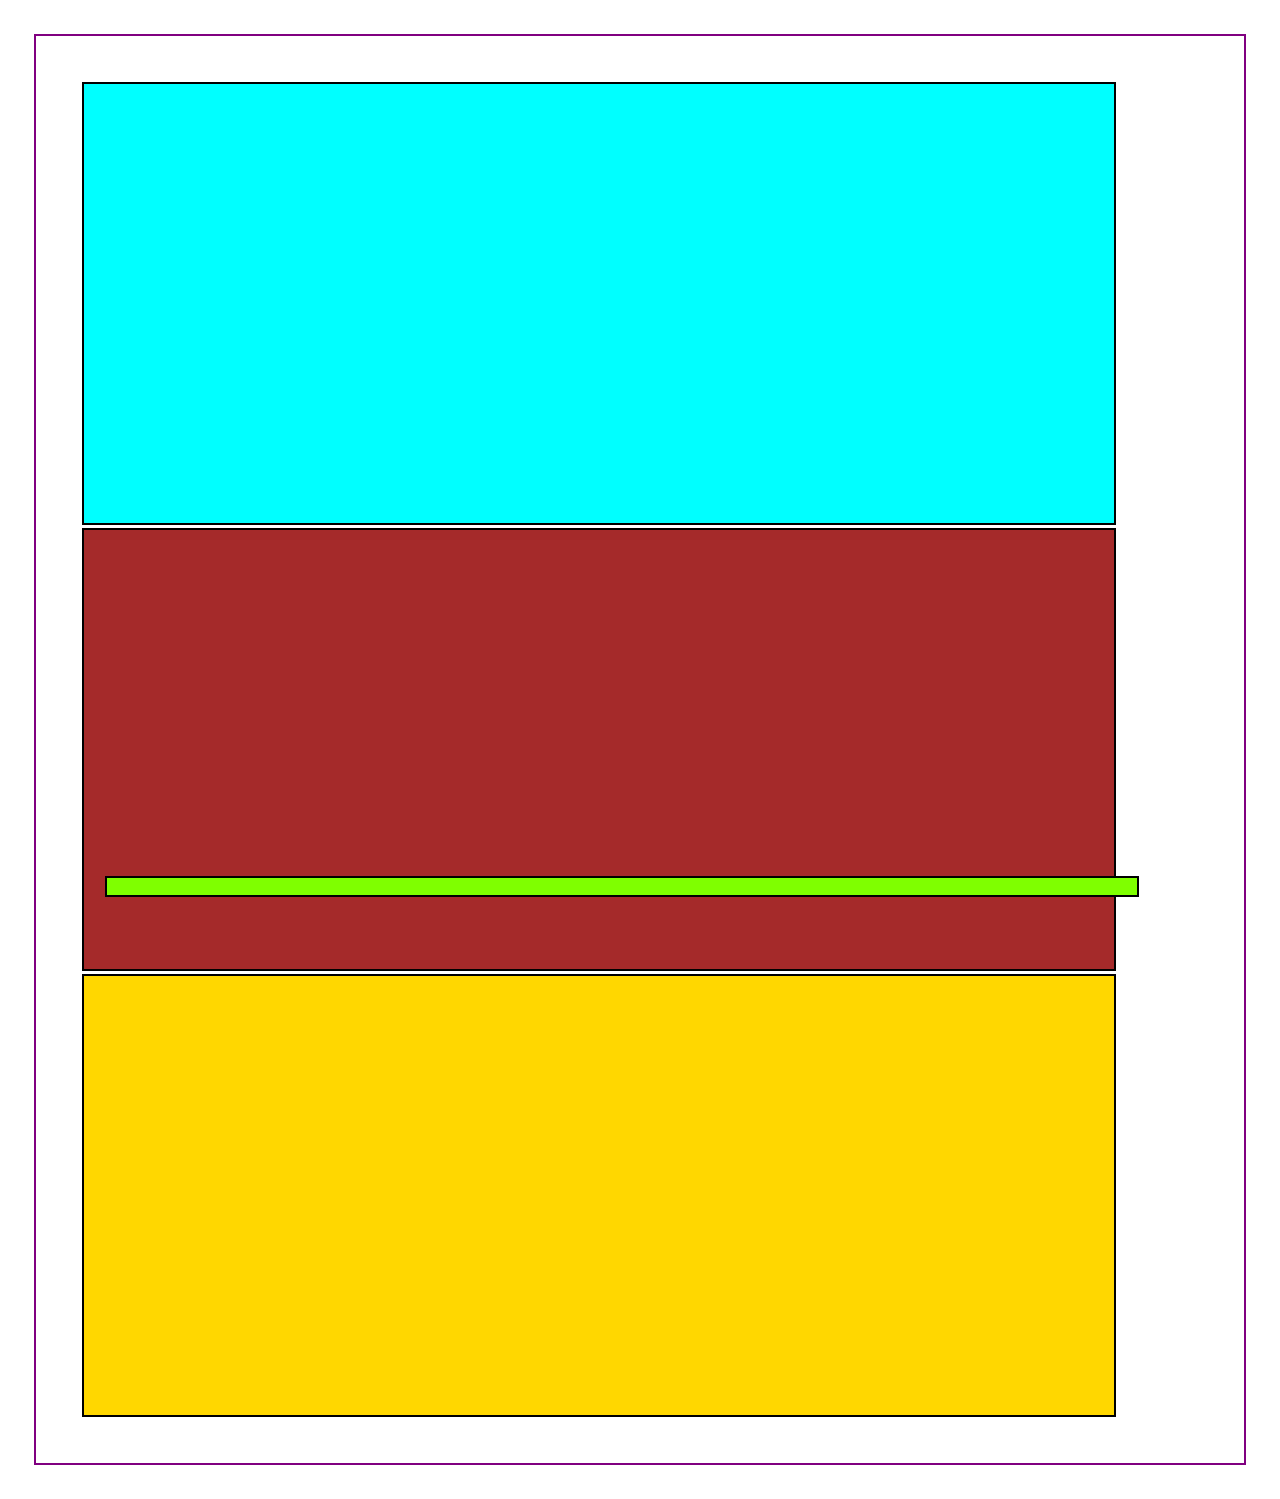
<file: Day 09/index2.html>
<!DOCTYPE html>
<html lang="en">
<head>
    <meta charset="UTF-8">
    <meta name="viewport" content="width=device-width, initial-scale=1.0">
    <title>Position Property</title>
    <style>
        *{
            margin: 0;
            padding: 0;
        }
        .box{
            height: 433px;
            width: 80vw;
            padding: 3px;
            margin: 3px;
            border: 2px solid black;
        }
        .box1{
            /* position: absolute;
            top: 0px; */
            /* z-index: 1; */
            background-color: aqua;
        }
        .box2{
            /* position: relative; */
            /* top: 34px; */
            /* left: 56px; */
            /* z-index: -1; */
            background-color: brown;
        }
        .box3{
            background-color: chartreuse;
            position: fixed;
            height: 11px;
            bottom: 0px;
            left: 8vw;
        }
        .box4{
            background-color: gold;
        }
        .parent{
            /* position: absolute; */
            padding: 43px;
            margin: 34px;
            border: 2px solid purple;
        }
    </style>
</head>
<body>
    <div class="parent">
        <div class="box box1"></div>
        <div class="box box2"></div>
        <div class="box box3"></div>
        <div class="box box4"></div>
    </div>
</body>
</html>
</file>
<file: Day 01/style.css>
/* Element selector  */
/* div{
    property :value  */
    /* background-color: red;
} */

/* Class selector  */
.red{
    background-color: red;
}

/* Id selector  */
#green{
    background-color: green;
}

/* If there is direct child inside div element  */
div > p{
    background-color: brown;
}

/* Descendent selector  */
div p{
    color: rgb(35, 184, 184);
}

/* Universal selector  */
*{
    margin: 0;
    padding: 0;
}

/* Pseudo selector  */
a:visited{
    color: red;
}
a:link{
    color: green;
}
a:active{
    background-color: pink;
}
a:hover{
    background-color: chartreuse;
}

p:first-child{
    color: chartreuse;
}

/* When you focus with your tab key on this button  */
button:focus {
    outline: none;
}
button:focus-visible {
    outline: 1px solid rgb(64, 0, 241);
}

/* Invalid and invalid pseudo on taking input  */
#takeEmail:invalid{
    border: 2px solid red;
}
#takeEmail:valid{
    border: 2px solid green;
}
</file>
